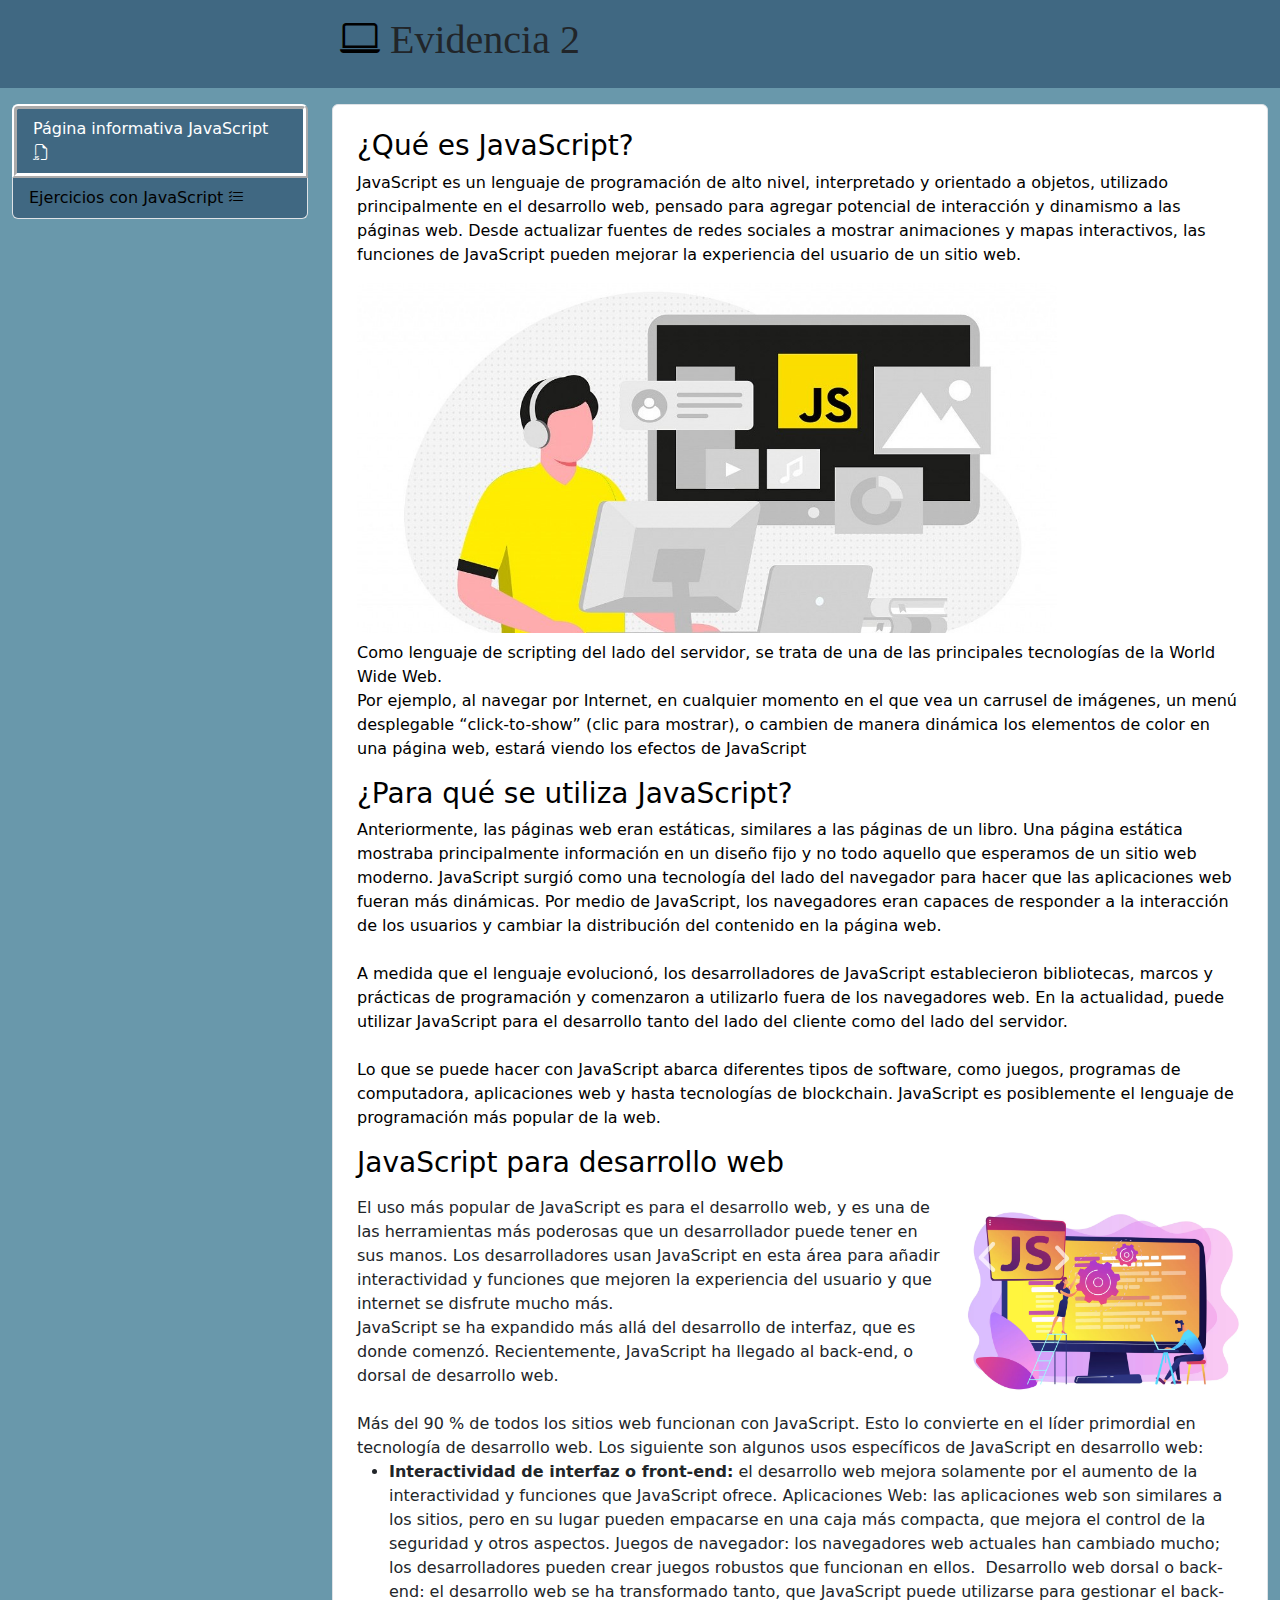
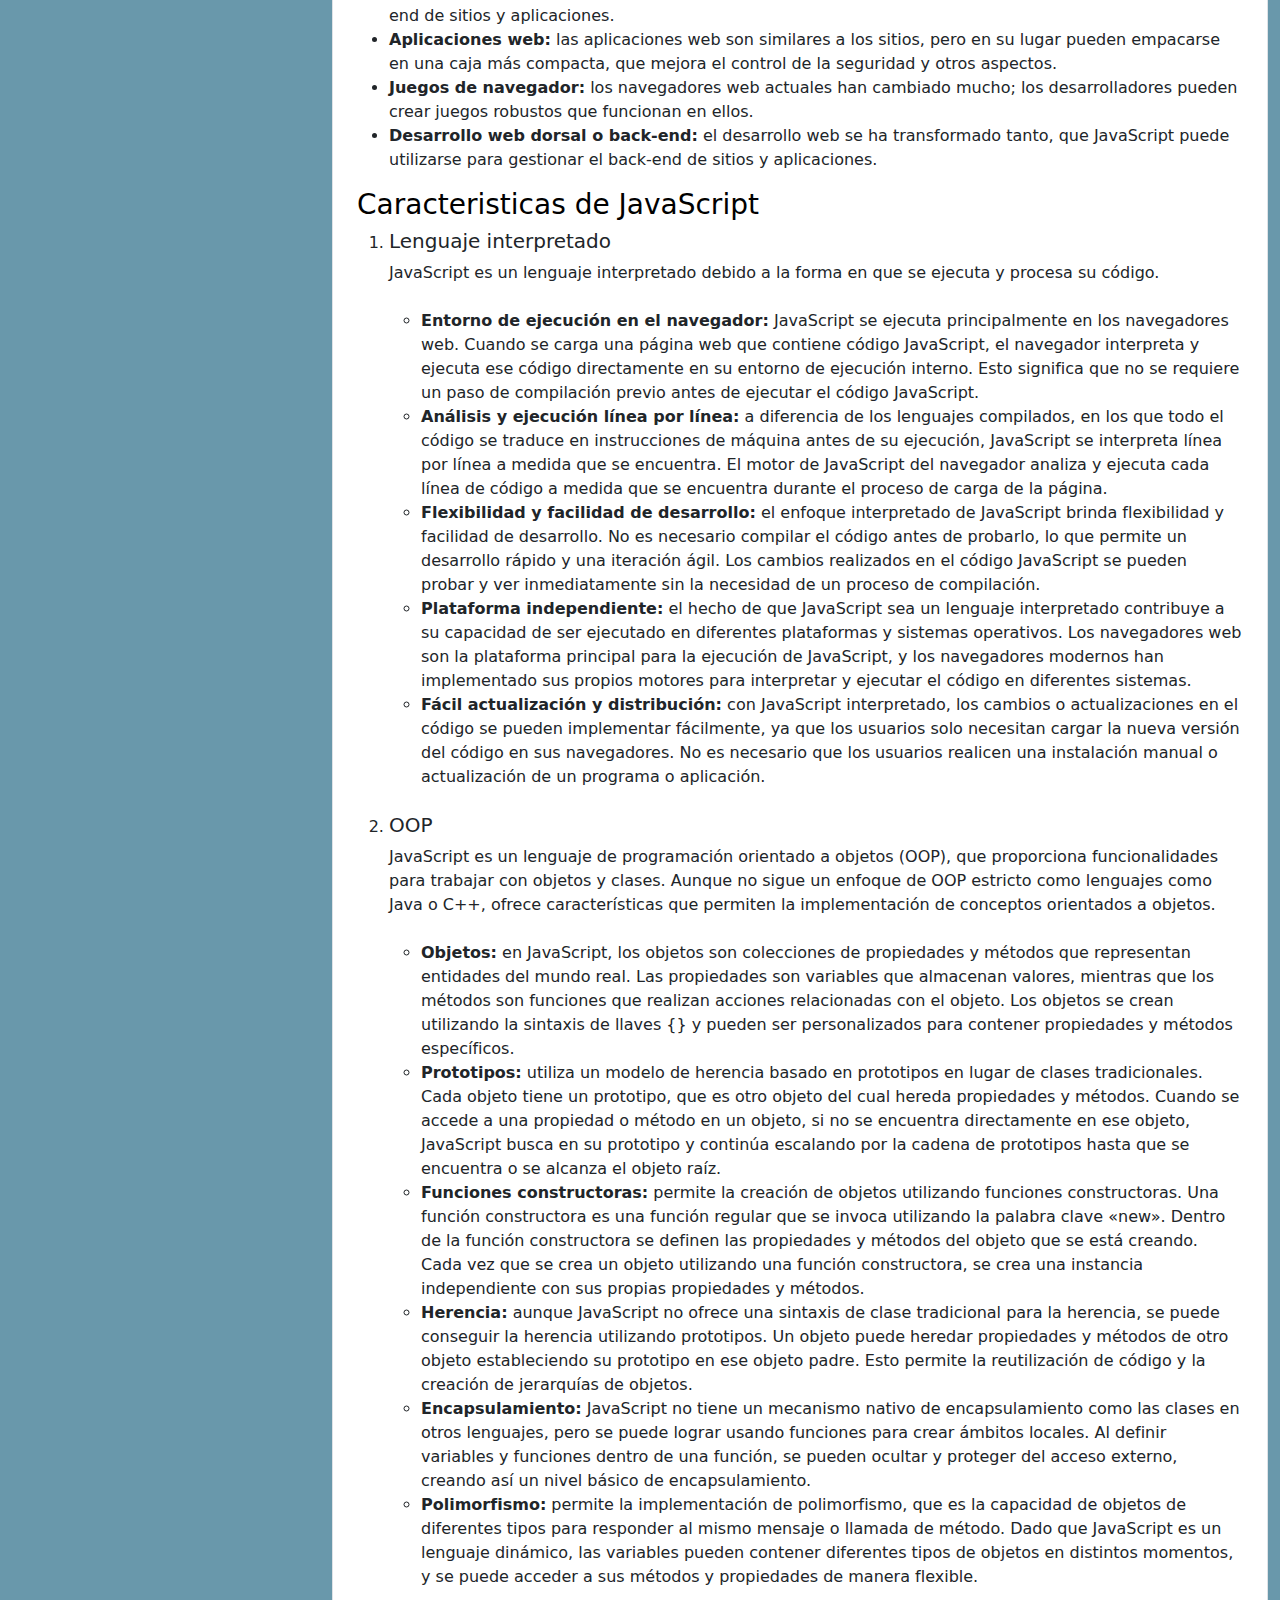
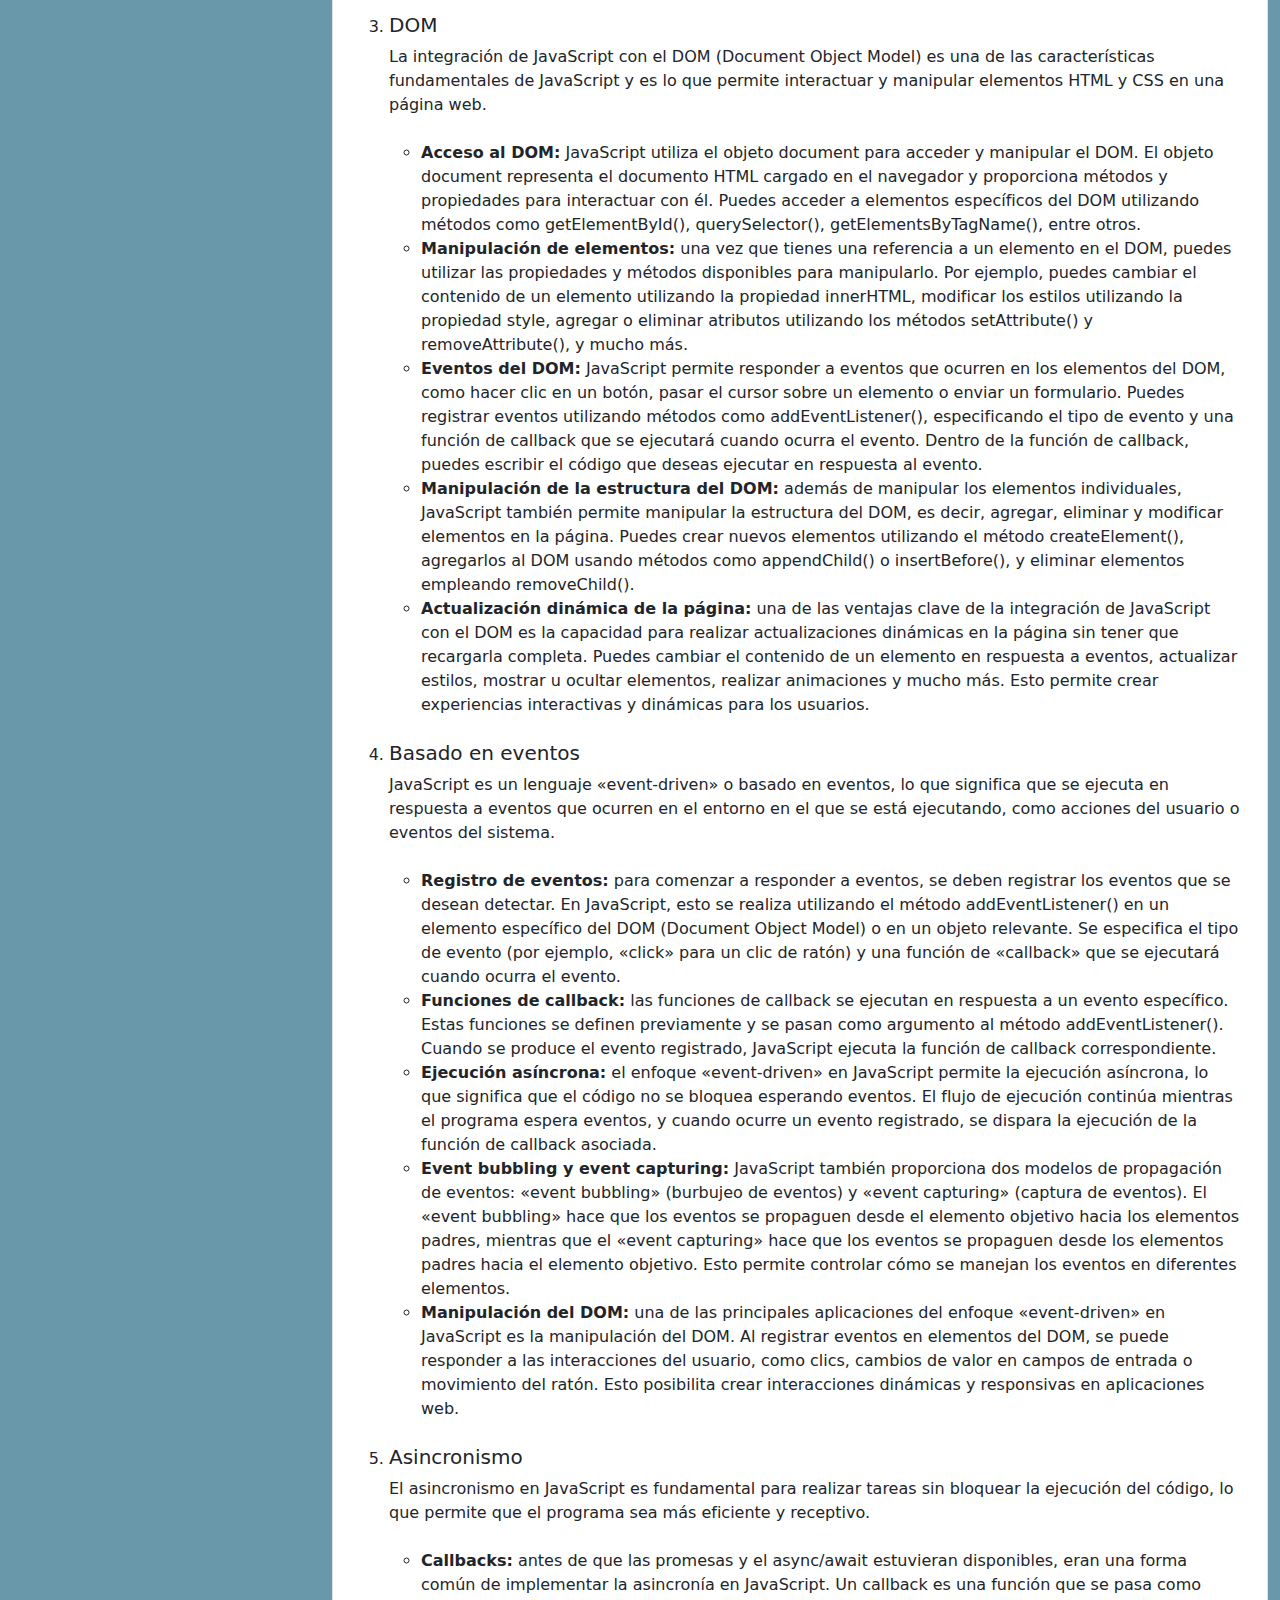
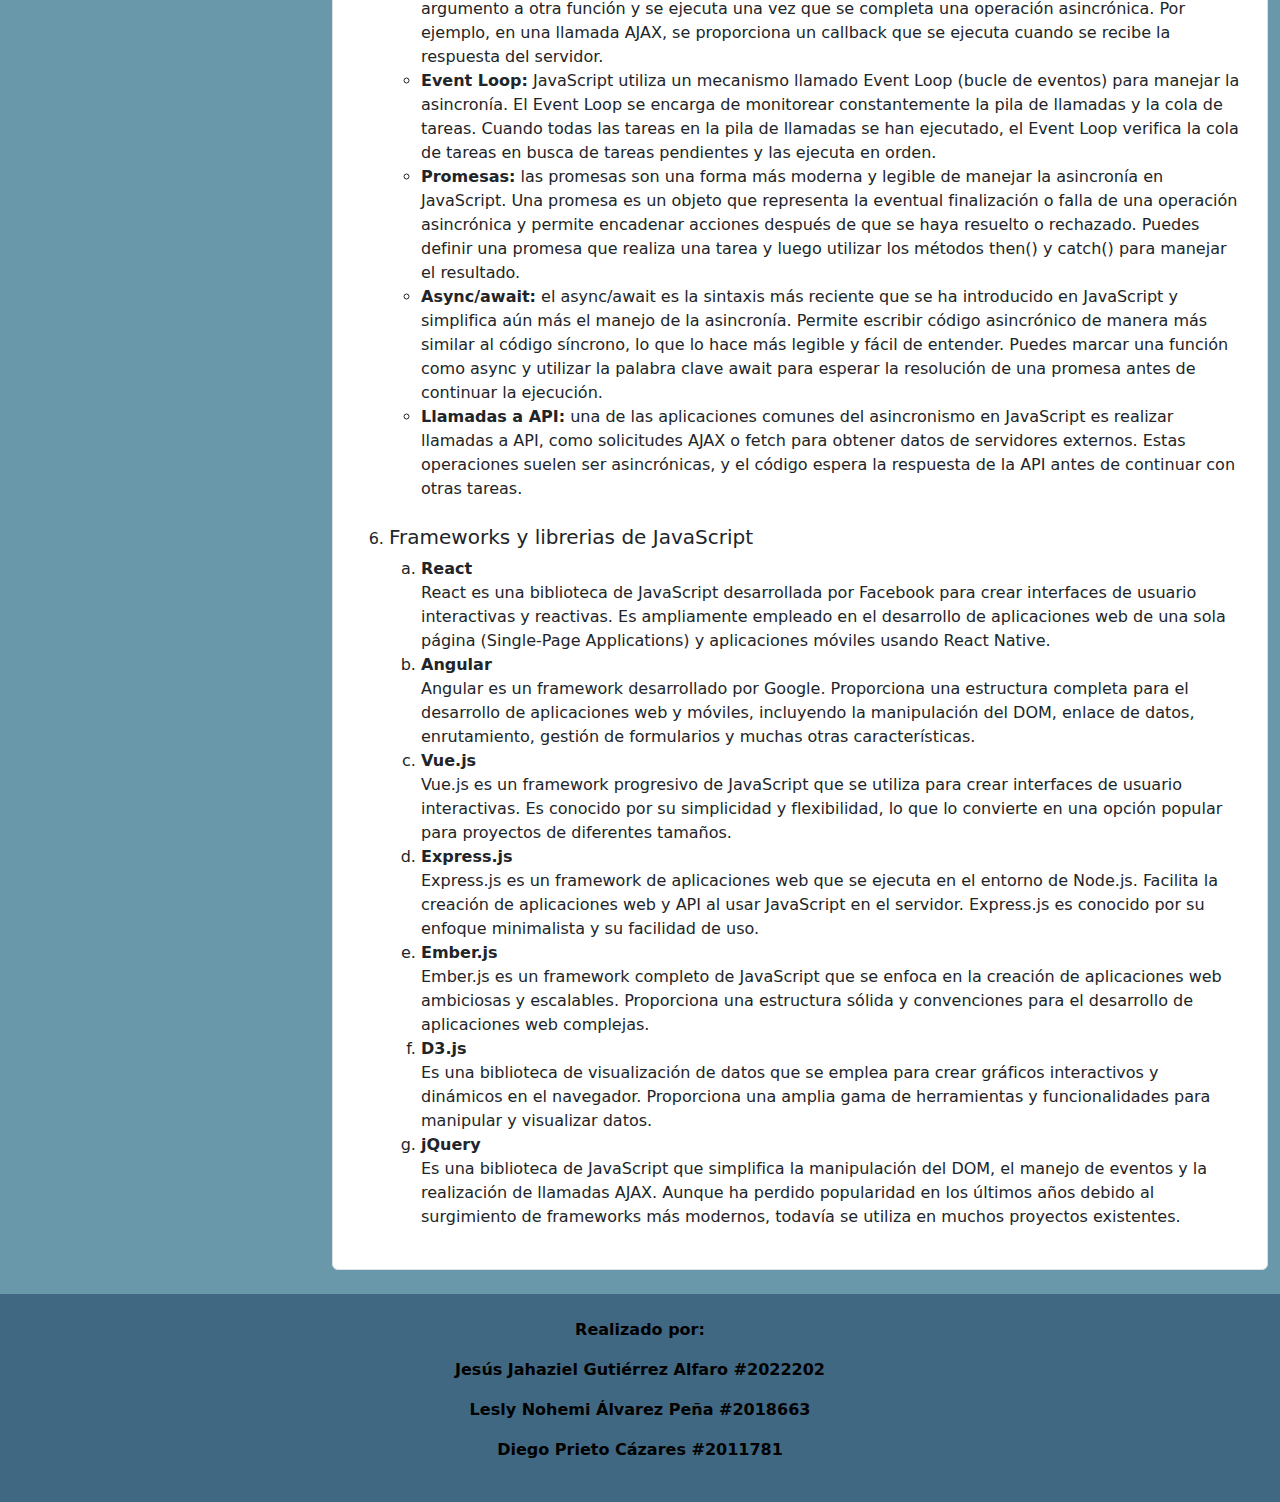
<file: index.html>
<!DOCTYPE html>
<html lang="es" translate="no">

<!--Encabezado-->

<head>
    <meta charset="UTF-8" />
    <meta name="viewport" content="width=device-width, initial-scale=1" />
    <title>Evidencia 2</title>

    <!--Icono de pagina-->
    <link rel="icon" type="image/x-icon" href="img/js_icono.png">

    <link rel="stylesheet" type="text/css" href="css/estilo.css">
    <link href="https://stackpath.bootstrapcdn.com/bootstrap/4.5.2/css/bootstrap.min.css" rel="stylesheet">
    <link href="https://cdn.jsdelivr.net/npm/bootstrap@5.3.3/dist/css/bootstrap.min.css" rel="stylesheet"
        integrity="sha384-QWTKZyjpPEjISv5WaRU9OFeRpok6YctnYmDr5pNlyT2bRjXh0JMhjY6hW+ALEwIH" crossorigin="anonymous">
    <link href="https://cdn.jsdelivr.net/npm/bootstrap-icons@1.10.5/font/bootstrap-icons.css" rel="stylesheet">

</head>

<!--Cuerpo de la pagina-->

<body>
    <!--Encabezado de pagina-->
    <header class="p-3">
        <div class="container-fluid">
            <div class="row">
                <div class="col-md-3">
                    <!--Columna vacia-->
                </div>

                <!--Titulo de la pagina-->
                <div class="col-md-9">
                    <h1><i class="bi bi-laptop"></i><a href="#" class="text-dark text-decoration-none"> Evidencia 2 </a>
                    </h1>
                </div>
            </div>
        </div>
    </header>

    <!-- Contenido Principal -->
    <div class="container-fluid contenedor">
        <br>
        <div class="row">

            <!-- Menú izquierda-->
            <nav class="col-md-3">
                <div class="list-group">

                    <a href="#" id="activo" class="menu list-group-item list-group-item-action active">Página informativa JavaScript
                        <i class="bi bi-filetype-js"></i></a>

                    <a href="ejercicios_con_js.html" class="menu list-group-item list-group-item-action">Ejercicios con
                        JavaScript <i class="bi bi-list-check"></i></a>

                </div>
            </nav>

            <!-- Artículo Principal -->
            <main class="col-md-9">
                <article class="bg-white p-4 border rounded">
                    <!------------------------------------------------------------------------------------------------------->
                    <!--CONTENIDO DE LA PAGINA-->
                    <h3>¿Qué es JavaScript?</h1>
                        <p>JavaScript es un lenguaje de programación de alto nivel, interpretado y orientado a objetos,
                            utilizado principalmente en el desarrollo web, pensado para agregar potencial de interacción
                            y dinamismo a las páginas web.
                            Desde actualizar fuentes de redes sociales a mostrar animaciones y mapas interactivos, las
                            funciones de JavaScript pueden mejorar la experiencia del usuario de un sitio web.</p>
                        <img src="img/img_js.jpeg" class="img-fluid mb-2" id="img-js">
                        <p>
                            Como lenguaje de scripting del lado del servidor, se trata de una de las principales
                            tecnologías de la World Wide Web.
                            <br>Por ejemplo, al navegar por Internet, en cualquier momento en el que vea un carrusel de
                            imágenes, un menú desplegable “click-to-show” (clic para mostrar), o cambien de manera
                            dinámica los elementos de color en una página web, estará viendo los efectos de JavaScript
                        </p>


                        <h3>¿Para qué se utiliza JavaScript?</h3>
                        <p>
                            Anteriormente, las páginas web eran estáticas, similares a las páginas de un libro. Una
                            página estática mostraba principalmente información en un diseño fijo y no todo aquello que
                            esperamos de un sitio web moderno. JavaScript surgió como una tecnología del lado del
                            navegador para hacer que las aplicaciones web fueran más dinámicas. Por medio de JavaScript,
                            los navegadores eran capaces de responder a la interacción de los usuarios y cambiar la
                            distribución del contenido en la página web.
                            <br>
                            <br>
                            A medida que el lenguaje evolucionó, los desarrolladores de JavaScript establecieron
                            bibliotecas, marcos y prácticas de programación y comenzaron a utilizarlo fuera de los
                            navegadores web. En la actualidad, puede utilizar JavaScript para el desarrollo tanto del
                            lado del cliente como del lado del servidor.
                            <br>
                            <br>
                            Lo que se puede hacer con JavaScript abarca diferentes tipos de software, como juegos,
                            programas de computadora, aplicaciones web y hasta tecnologías de blockchain. JavaScript es
                            posiblemente el lenguaje de programación más popular de la web.
                        </p>


                        <h3>JavaScript para desarrollo web</h3>
                        <p>
                        <div class="row">
                            <div class="col-md-8">
                                El uso más popular de JavaScript es para el desarrollo web, y es una de las herramientas
                                más poderosas que un desarrollador puede tener en sus manos. Los desarrolladores usan
                                JavaScript en esta área para añadir interactividad y funciones que mejoren la
                                experiencia del usuario y que internet se disfrute mucho más.
                                <br>
                                JavaScript se ha expandido más allá del desarrollo de interfaz, que es donde comenzó.
                                Recientemente, JavaScript ha llegado al back-end, o dorsal de desarrollo web.
                                <br>
                                <br>
                            </div>
                            <div class="col-md-4">
                                <img src="img/img_js_desarrolloWeb.png" class="img-fluid mb-2" id="img-js-desarolloweb">
                            </div>
                        </div>

                        Más del 90 % de todos los sitios web funcionan con JavaScript. Esto lo convierte en el líder
                        primordial en tecnología de desarrollo web. Los siguiente son algunos usos específicos de
                        JavaScript en desarrollo web:
                        <br>
                        <ul>
                            <li>
                                <b>Interactividad de interfaz o front-end:</b> el desarrollo web mejora solamente por el
                                aumento de la interactividad y funciones que JavaScript ofrece. Aplicaciones Web: las
                                aplicaciones web son similares a los sitios, pero en su lugar pueden empacarse en una
                                caja más compacta, que mejora el control de la seguridad y otros aspectos. Juegos de
                                navegador: los navegadores web actuales han cambiado mucho; los desarrolladores pueden
                                crear juegos robustos que funcionan en ellos.  Desarrollo web dorsal o back-end: el
                                desarrollo web se ha transformado tanto, que JavaScript puede utilizarse para gestionar
                                el back-end de sitios y aplicaciones.
                            </li>
                            <li>
                                <b>Aplicaciones web:</b> las aplicaciones web son similares a los sitios, pero en su
                                lugar pueden empacarse en una caja más compacta, que mejora el control de la seguridad y
                                otros aspectos.
                            </li>
                            <li>
                                <b>Juegos de navegador:</b> los navegadores web actuales han cambiado mucho; los
                                desarrolladores pueden crear juegos robustos que funcionan en ellos.
                            </li>
                            <li>
                                <b>Desarrollo web dorsal o back-end:</b> el desarrollo web se ha transformado tanto, que
                                JavaScript puede utilizarse para gestionar el back-end de sitios y aplicaciones.
                            </li>
                        </ul>
                        </p>


                        <h3>Caracteristicas de JavaScript</h3>
                        <ol>
                            <li>
                                <h5>Lenguaje interpretado</h5>
                                JavaScript es un lenguaje interpretado debido a la forma en que se ejecuta y procesa su
                                código.
                                <br>
                                <br>
                                <ul>
                                    <li><b>Entorno de ejecución en el navegador:</b> JavaScript se ejecuta
                                        principalmente en los navegadores web. Cuando se carga una página web que
                                        contiene código JavaScript, el navegador interpreta y ejecuta ese código
                                        directamente en su entorno de ejecución interno. Esto significa que no se
                                        requiere un paso de compilación previo antes de ejecutar el código JavaScript.
                                    </li>
                                    <li><b>Análisis y ejecución línea por línea:</b> a diferencia de los lenguajes
                                        compilados, en los que todo el código se traduce en instrucciones de máquina
                                        antes de su ejecución, JavaScript se interpreta línea por línea a medida que se
                                        encuentra. El motor de JavaScript del navegador analiza y ejecuta cada línea de
                                        código a medida que se encuentra durante el proceso de carga de la página.</li>
                                    <li><b>Flexibilidad y facilidad de desarrollo:</b> el enfoque interpretado de
                                        JavaScript brinda flexibilidad y facilidad de desarrollo. No es necesario
                                        compilar el código antes de probarlo, lo que permite un desarrollo rápido y una
                                        iteración ágil. Los cambios realizados en el código JavaScript se pueden probar
                                        y ver inmediatamente sin la necesidad de un proceso de compilación.</li>
                                    <li><b>Plataforma independiente:</b> el hecho de que JavaScript sea un lenguaje
                                        interpretado contribuye a su capacidad de ser ejecutado en diferentes
                                        plataformas y sistemas operativos. Los navegadores web son la plataforma
                                        principal para la ejecución de JavaScript, y los navegadores modernos han
                                        implementado sus propios motores para interpretar y ejecutar el código en
                                        diferentes sistemas.</li>
                                    <li><b>Fácil actualización y distribución:</b> con JavaScript interpretado, los
                                        cambios o actualizaciones en el código se pueden implementar fácilmente, ya que
                                        los usuarios solo necesitan cargar la nueva versión del código en sus
                                        navegadores. No es necesario que los usuarios realicen una instalación manual o
                                        actualización de un programa o aplicación.</li>

                                </ul>
                            </li>
                            <br>

                            <li>
                                <h5>OOP</h5>
                                JavaScript es un lenguaje de programación orientado a objetos (OOP), que proporciona
                                funcionalidades para trabajar con objetos y clases. Aunque no sigue un enfoque de OOP
                                estricto como lenguajes como Java o C++, ofrece características que permiten la
                                implementación de conceptos orientados a objetos.
                                <br>
                                <br>
                                <ul>
                                    <li><b>Objetos:</b> en JavaScript, los objetos son colecciones de propiedades y
                                        métodos que representan entidades del mundo real. Las propiedades son variables
                                        que almacenan valores, mientras que los métodos son funciones que realizan
                                        acciones relacionadas con el objeto. Los objetos se crean utilizando la sintaxis
                                        de llaves {} y pueden ser personalizados para contener propiedades y métodos
                                        específicos.</li>
                                    <li><b>Prototipos:</b> utiliza un modelo de herencia basado en prototipos en lugar
                                        de clases tradicionales. Cada objeto tiene un prototipo, que es otro objeto del
                                        cual hereda propiedades y métodos. Cuando se accede a una propiedad o método en
                                        un objeto, si no se encuentra directamente en ese objeto, JavaScript busca en su
                                        prototipo y continúa escalando por la cadena de prototipos hasta que se
                                        encuentra o se alcanza el objeto raíz.</li>
                                    <li><b>Funciones constructoras:</b> permite la creación de objetos utilizando
                                        funciones constructoras. Una función constructora es una función regular que se
                                        invoca utilizando la palabra clave «new». Dentro de la función constructora se
                                        definen las propiedades y métodos del objeto que se está creando. Cada vez que
                                        se crea un objeto utilizando una función constructora, se crea una instancia
                                        independiente con sus propias propiedades y métodos.</li>
                                    <li><b>Herencia:</b> aunque JavaScript no ofrece una sintaxis de clase tradicional
                                        para la herencia, se puede conseguir la herencia utilizando prototipos. Un
                                        objeto puede heredar propiedades y métodos de otro objeto estableciendo su
                                        prototipo en ese objeto padre. Esto permite la reutilización de código y la
                                        creación de jerarquías de objetos.</li>
                                    <li><b>Encapsulamiento:</b> JavaScript no tiene un mecanismo nativo de
                                        encapsulamiento como las clases en otros lenguajes, pero se puede lograr usando
                                        funciones para crear ámbitos locales. Al definir variables y funciones dentro de
                                        una función, se pueden ocultar y proteger del acceso externo, creando así un
                                        nivel básico de encapsulamiento.</li>
                                    <li><b>Polimorfismo:</b> permite la implementación de polimorfismo, que es la
                                        capacidad de objetos de diferentes tipos para responder al mismo mensaje o
                                        llamada de método. Dado que JavaScript es un lenguaje dinámico, las variables
                                        pueden contener diferentes tipos de objetos en distintos momentos, y se puede
                                        acceder a sus métodos y propiedades de manera flexible.</li>
                                </ul>
                            </li>
                            <br>

                            <li>
                                <h5>DOM</h5>
                                La integración de JavaScript con el DOM (Document Object Model) es una de las
                                características fundamentales de JavaScript y es lo que permite interactuar y manipular
                                elementos HTML y CSS en una página web.
                                <br>
                                <br>
                                <ul>
                                    <li><b>Acceso al DOM:</b> JavaScript utiliza el objeto document para acceder y
                                        manipular el DOM. El objeto document representa el documento HTML cargado en el
                                        navegador y proporciona métodos y propiedades para interactuar con él. Puedes
                                        acceder a elementos específicos del DOM utilizando métodos como
                                        getElementById(), querySelector(), getElementsByTagName(), entre otros.</li>
                                    <li><b>Manipulación de elementos:</b> una vez que tienes una referencia a un
                                        elemento en el DOM, puedes utilizar las propiedades y métodos disponibles para
                                        manipularlo. Por ejemplo, puedes cambiar el contenido de un elemento utilizando
                                        la propiedad innerHTML, modificar los estilos utilizando la propiedad style,
                                        agregar o eliminar atributos utilizando los métodos setAttribute() y
                                        removeAttribute(), y mucho más.</li>
                                    <li><b>Eventos del DOM:</b> JavaScript permite responder a eventos que ocurren en
                                        los elementos del DOM, como hacer clic en un botón, pasar el cursor sobre un
                                        elemento o enviar un formulario. Puedes registrar eventos utilizando métodos
                                        como addEventListener(), especificando el tipo de evento y una función de
                                        callback que se ejecutará cuando ocurra el evento. Dentro de la función de
                                        callback, puedes escribir el código que deseas ejecutar en respuesta al evento.
                                    </li>
                                    <li><b>Manipulación de la estructura del DOM:</b> además de manipular los elementos
                                        individuales, JavaScript también permite manipular la estructura del DOM, es
                                        decir, agregar, eliminar y modificar elementos en la página. Puedes crear nuevos
                                        elementos utilizando el método createElement(), agregarlos al DOM usando métodos
                                        como appendChild() o insertBefore(), y eliminar elementos empleando
                                        removeChild().</li>
                                    <li><b>Actualización dinámica de la página:</b> una de las ventajas clave de la
                                        integración de JavaScript con el DOM es la capacidad para realizar
                                        actualizaciones dinámicas en la página sin tener que recargarla completa. Puedes
                                        cambiar el contenido de un elemento en respuesta a eventos, actualizar estilos,
                                        mostrar u ocultar elementos, realizar animaciones y mucho más. Esto permite
                                        crear experiencias interactivas y dinámicas para los usuarios.</li>
                                </ul>
                            </li>
                            <br>

                            <li>
                                <h5>Basado en eventos</h5>
                                JavaScript es un lenguaje «event-driven» o basado en eventos, lo que significa que se
                                ejecuta en respuesta a eventos que ocurren en el entorno en el que se está ejecutando,
                                como acciones del usuario o eventos del sistema.
                                <br>
                                <br>
                                <ul>
                                    <li><b>Registro de eventos:</b> para comenzar a responder a eventos, se deben
                                        registrar los eventos que se desean detectar. En JavaScript, esto se realiza
                                        utilizando el método addEventListener() en un elemento específico del DOM
                                        (Document Object Model) o en un objeto relevante. Se especifica el tipo de
                                        evento (por ejemplo, «click» para un clic de ratón) y una función de «callback»
                                        que se ejecutará cuando ocurra el evento.</li>
                                    <li><b>Funciones de callback:</b> las funciones de callback se ejecutan en respuesta
                                        a un evento específico. Estas funciones se definen previamente y se pasan como
                                        argumento al método addEventListener(). Cuando se produce el evento registrado,
                                        JavaScript ejecuta la función de callback correspondiente.</li>
                                    <li><b>Ejecución asíncrona:</b> el enfoque «event-driven» en JavaScript permite la
                                        ejecución asíncrona, lo que significa que el código no se bloquea esperando
                                        eventos. El flujo de ejecución continúa mientras el programa espera eventos, y
                                        cuando ocurre un evento registrado, se dispara la ejecución de la función de
                                        callback asociada.</li>
                                    <li><b>Event bubbling y event capturing:</b> JavaScript también proporciona dos
                                        modelos de propagación de eventos: «event bubbling» (burbujeo de eventos) y
                                        «event capturing» (captura de eventos). El «event bubbling» hace que los eventos
                                        se propaguen desde el elemento objetivo hacia los elementos padres, mientras que
                                        el «event capturing» hace que los eventos se propaguen desde los elementos
                                        padres hacia el elemento objetivo. Esto permite controlar cómo se manejan los
                                        eventos en diferentes elementos.</li>
                                    <li><b>Manipulación del DOM:</b> una de las principales aplicaciones del enfoque
                                        «event-driven» en JavaScript es la manipulación del DOM. Al registrar eventos en
                                        elementos del DOM, se puede responder a las interacciones del usuario, como
                                        clics, cambios de valor en campos de entrada o movimiento del ratón. Esto
                                        posibilita crear interacciones dinámicas y responsivas en aplicaciones web.</li>
                                </ul>
                            </li>
                            <br>

                            <li>
                                <h5>Asincronismo</h5>
                                El asincronismo en JavaScript es fundamental para realizar tareas sin bloquear la
                                ejecución del código, lo que permite que el programa sea más eficiente y receptivo.
                                <br>
                                <br>
                                <ul>
                                    <li><b>Callbacks:</b> antes de que las promesas y el async/await estuvieran
                                        disponibles, eran una forma común de implementar la asincronía en JavaScript. Un
                                        callback es una función que se pasa como argumento a otra función y se ejecuta
                                        una vez que se completa una operación asincrónica. Por ejemplo, en una llamada
                                        AJAX, se proporciona un callback que se ejecuta cuando se recibe la respuesta
                                        del servidor.</li>
                                    <li><b>Event Loop:</b> JavaScript utiliza un mecanismo llamado Event Loop (bucle de
                                        eventos) para manejar la asincronía. El Event Loop se encarga de monitorear
                                        constantemente la pila de llamadas y la cola de tareas. Cuando todas las tareas
                                        en la pila de llamadas se han ejecutado, el Event Loop verifica la cola de
                                        tareas en busca de tareas pendientes y las ejecuta en orden.</li>
                                    <li><b>Promesas:</b> las promesas son una forma más moderna y legible de manejar la
                                        asincronía en JavaScript. Una promesa es un objeto que representa la eventual
                                        finalización o falla de una operación asincrónica y permite encadenar acciones
                                        después de que se haya resuelto o rechazado. Puedes definir una promesa que
                                        realiza una tarea y luego utilizar los métodos then() y catch() para manejar el
                                        resultado.</li>
                                    <li><b>Async/await:</b> el async/await es la sintaxis más reciente que se ha
                                        introducido en JavaScript y simplifica aún más el manejo de la asincronía.
                                        Permite escribir código asincrónico de manera más similar al código síncrono, lo
                                        que lo hace más legible y fácil de entender. Puedes marcar una función como
                                        async y utilizar la palabra clave await para esperar la resolución de una
                                        promesa antes de continuar la ejecución.</li>
                                    <li><b>Llamadas a API:</b> una de las aplicaciones comunes del asincronismo en
                                        JavaScript es realizar llamadas a API, como solicitudes AJAX o fetch para
                                        obtener datos de servidores externos. Estas operaciones suelen ser asincrónicas,
                                        y el código espera la respuesta de la API antes de continuar con otras tareas.
                                    </li>
                                </ul>
                            </li>
                            <br>

                            <li>
                                <h5>Frameworks y librerias de JavaScript</h5>
                                <ol>
                                    <li type="a"><b>React</b>
                                        <br>React es una biblioteca de JavaScript desarrollada por Facebook para crear
                                        interfaces de usuario interactivas y reactivas. Es ampliamente empleado en el
                                        desarrollo de aplicaciones web de una sola página (Single-Page Applications) y
                                        aplicaciones móviles usando React Native.
                                    </li>

                                    <li type="a"><b>Angular</b>
                                        <br>Angular es un framework desarrollado por Google. Proporciona una estructura
                                        completa para el desarrollo de aplicaciones web y móviles, incluyendo la
                                        manipulación del DOM, enlace de datos, enrutamiento, gestión de formularios y
                                        muchas otras características.
                                    </li>

                                    <li type="a"><b>Vue.js</b>
                                        <br>Vue.js es un framework progresivo de JavaScript que se utiliza para crear
                                        interfaces de usuario interactivas. Es conocido por su simplicidad y
                                        flexibilidad, lo que lo convierte en una opción popular para proyectos de
                                        diferentes tamaños.
                                    </li>

                                    <li type="a"><b>Express.js</b>
                                        <br>Express.js es un framework de aplicaciones web que se ejecuta en el entorno
                                        de Node.js. Facilita la creación de aplicaciones web y API al usar JavaScript en
                                        el servidor. Express.js es conocido por su enfoque minimalista y su facilidad de
                                        uso.
                                    </li>

                                    <li type="a"><b>Ember.js</b>
                                        <br>Ember.js es un framework completo de JavaScript que se enfoca en la creación
                                        de aplicaciones web ambiciosas y escalables. Proporciona una estructura sólida y
                                        convenciones para el desarrollo de aplicaciones web complejas.
                                    </li>

                                    <li type="a"><b>D3.js</b>
                                        <br>Es una biblioteca de visualización de datos que se emplea para crear
                                        gráficos interactivos y dinámicos en el navegador. Proporciona una amplia gama
                                        de herramientas y funcionalidades para manipular y visualizar datos.
                                    </li>

                                    <li type="a"><b>jQuery</b>
                                        <br>Es una biblioteca de JavaScript que simplifica la manipulación del DOM, el
                                        manejo de eventos y la realización de llamadas AJAX. Aunque ha perdido
                                        popularidad en los últimos años debido al surgimiento de frameworks más
                                        modernos, todavía se utiliza en muchos proyectos existentes.
                                    </li>
                                </ol>
                            </li>
                        </ol>

                        <!--FIN DEL CONTENIDO DE LA PAGINA-->
                        <!-------------------------------------------------------------------------------------------------------->

                </article>
            </main>
        </div>
        <br>
    </div>

    <!--Pie de pagina-->
    <footer>
        <div class="container ">
            <br>
            <b>
                <p> Realizado por:</p>
                <p> Jesús Jahaziel Gutiérrez Alfaro #2022202</p>
                <p> Lesly Nohemi Álvarez Peña #2018663</p>
                <p> Diego Prieto Cázares #2011781</p>
            </b>
        </div>
        <br>
    </footer>
</body>

</html>
</file>
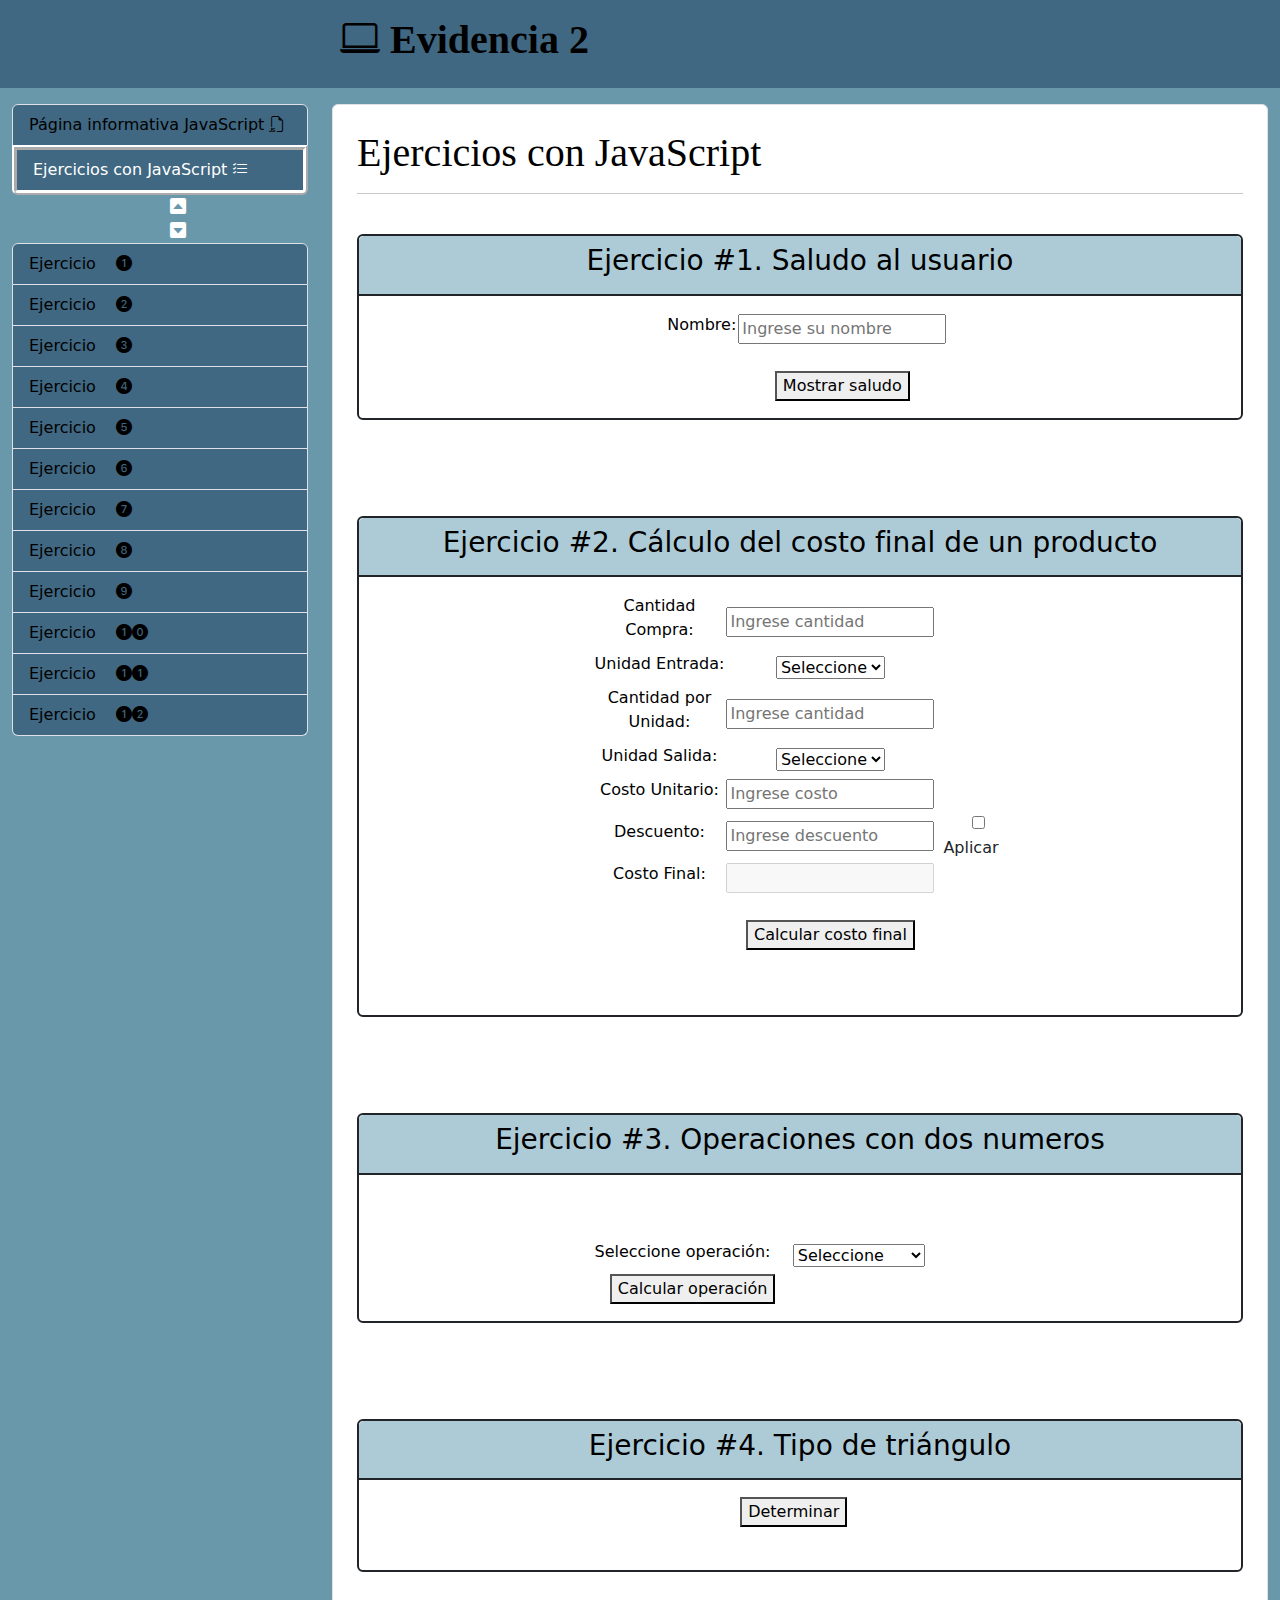
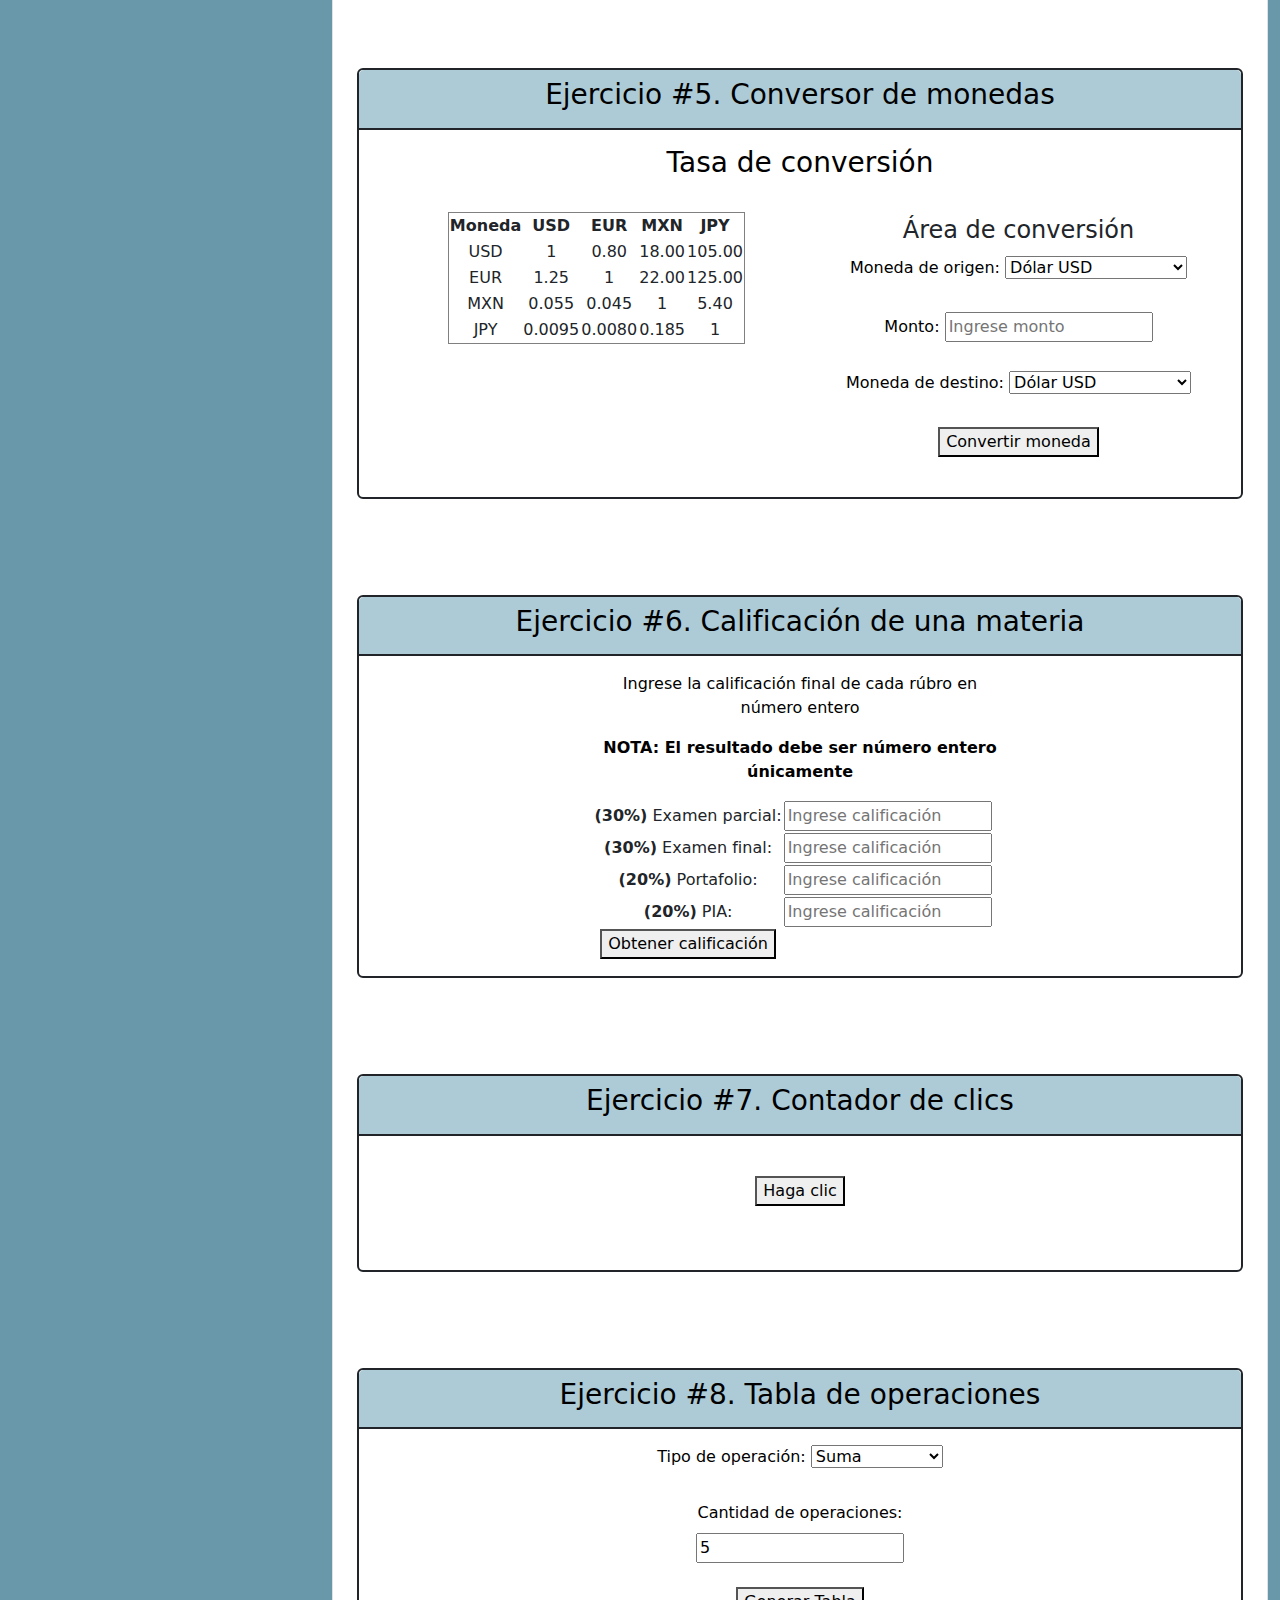
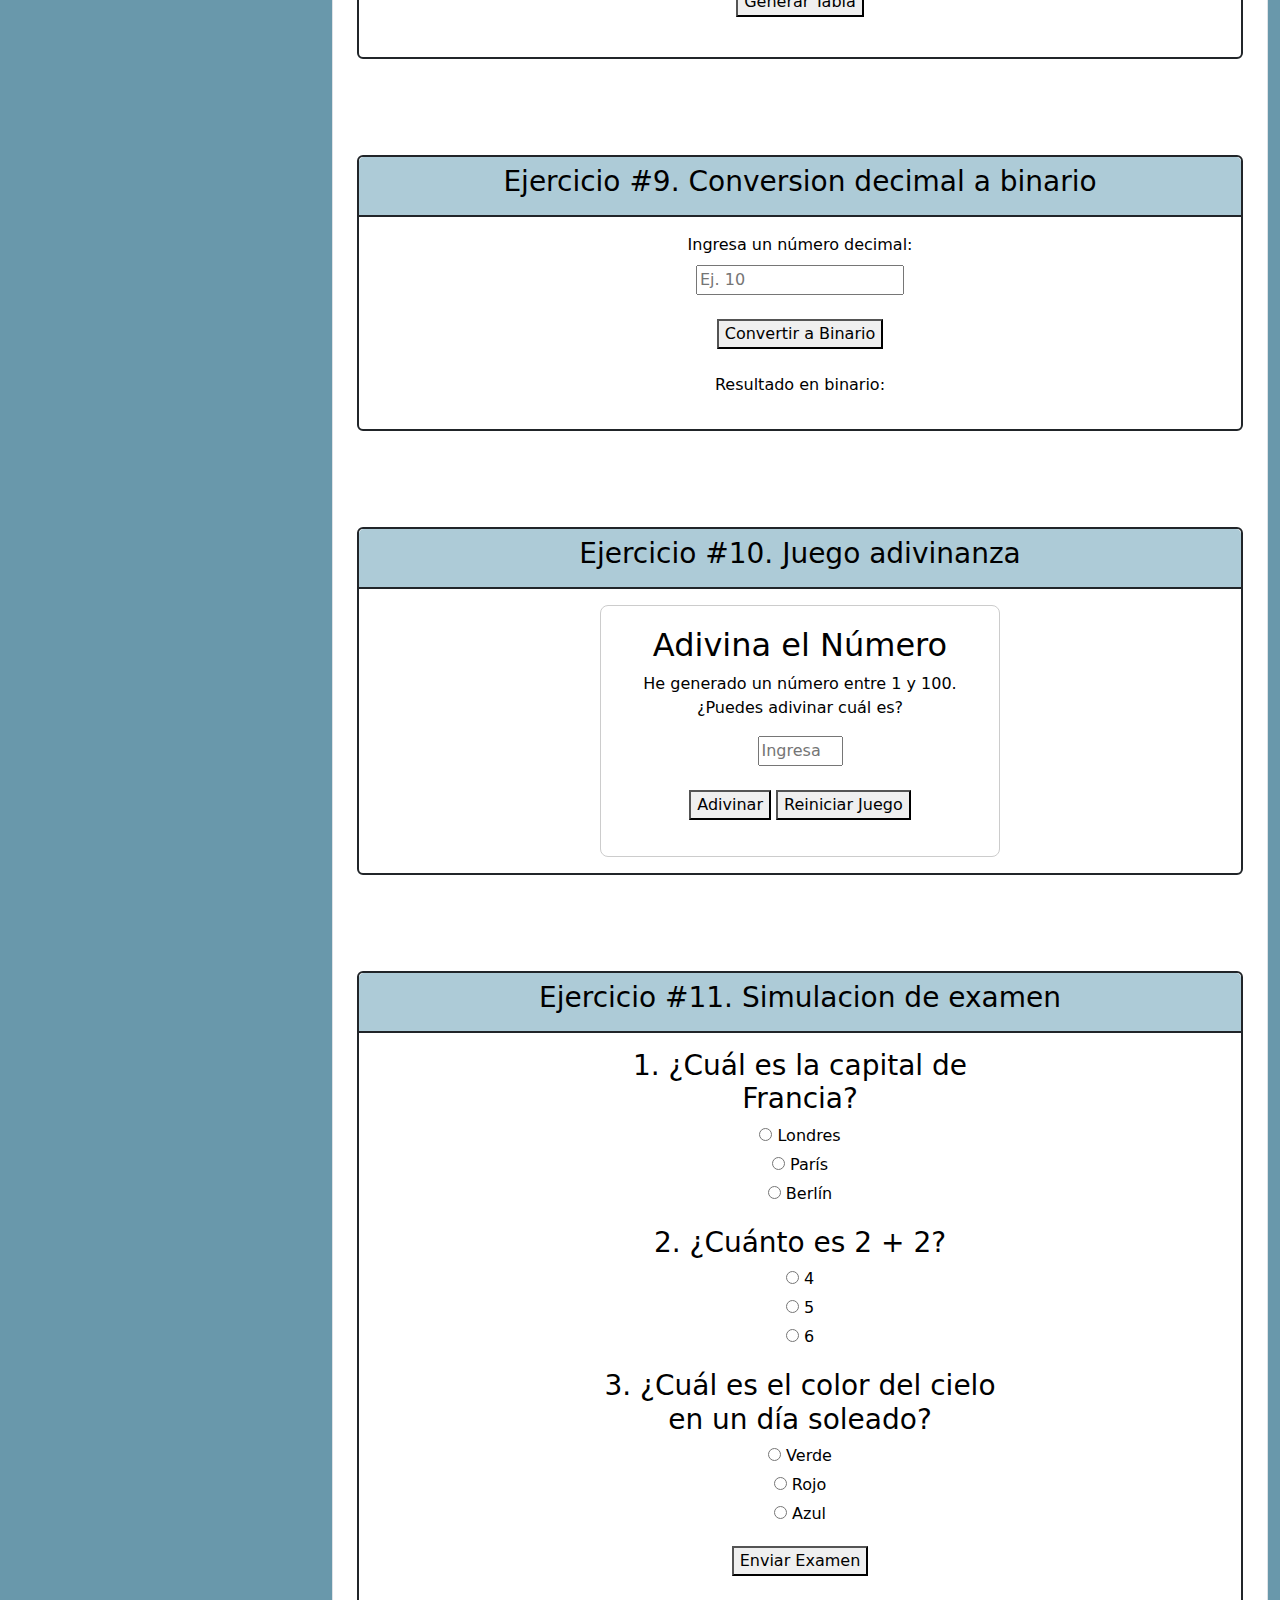
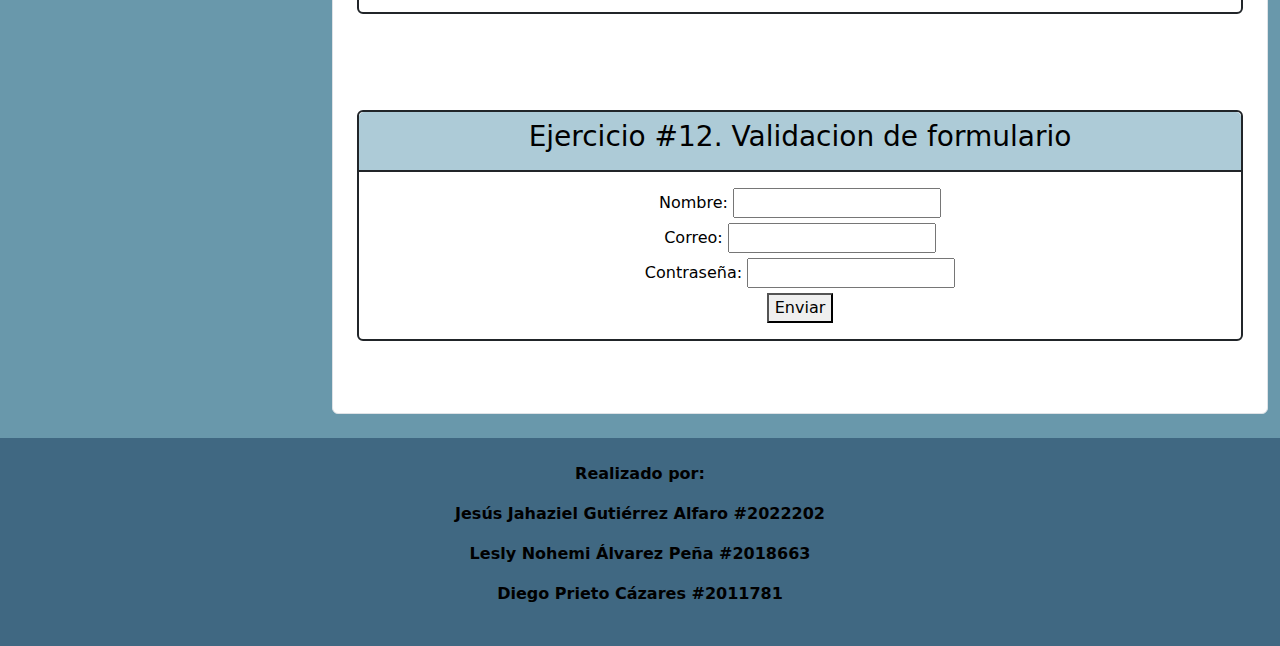
<file: ejercicios_con_js.html>
<!DOCTYPE html>
<html lang="es" translate="no">

<!--Encabezado-->

<head>
    <meta charset="UTF-8" />
    <meta name="viewport" content="width=device-width, initial-scale=1" />
    <title>Evidencia 2</title>

    <!--Icono de pagina-->
    <link rel="icon" type="image/x-icon" href="img/js_icono.png">

    <link rel="stylesheet" type="text/css" href="css/estilo.css">
    <script src="js/ejercicios.js" defer></script>
    <link href="https://stackpath.bootstrapcdn.com/bootstrap/4.5.2/css/bootstrap.min.css" rel="stylesheet">
    <link href="https://cdn.jsdelivr.net/npm/bootstrap@5.3.3/dist/css/bootstrap.min.css" rel="stylesheet"
        integrity="sha384-QWTKZyjpPEjISv5WaRU9OFeRpok6YctnYmDr5pNlyT2bRjXh0JMhjY6hW+ALEwIH" crossorigin="anonymous">
    <link href="https://cdn.jsdelivr.net/npm/bootstrap-icons@1.10.5/font/bootstrap-icons.css" rel="stylesheet">

</head>

<!--Cuerpo de la pagina-->

<body>
    <!--Encabezado de pagina-->
    <header class="p-3">
        <div class="container-fluid">
            <div class="row">
                <div class="col-md-3">
                    <!--Columna vacia-->
                </div>

                <!--Titulo de la pagina-->
                <div class="col-md-9">
                    <h1><i class="bi bi-laptop"></i><a href="#" class="text-dark text-decoration-none"><b style="color: black;"> Evidencia 2 </b></a>
                    </h1>
                </div>
            </div>
        </div>
    </header>

    <!-- Contenido Principal -->
    <div class="container-fluid contenedor">
        <br>
        <div class="row">

            <!-- Menú izquierda-->
            <div class="col-md-3">
                <nav>
                    <div class="list-group">

                        <a href="index.html" class="menu list-group-item list-group-item-action">Página informativa
                            JavaScript
                            <i class="bi bi-filetype-js"></i></a>

                        <a href="#" id="activo" class="menu list-group-item list-group-item-action active">Ejercicios con JavaScript
                            <i class="bi bi-list-check"></i></a>
                    </div>
                </nav>

                &nbsp;&nbsp;&nbsp;&nbsp;&nbsp;&nbsp;&nbsp;&nbsp;&nbsp;&nbsp;&nbsp;&nbsp;&nbsp;&nbsp;&nbsp;&nbsp;&nbsp;&nbsp;&nbsp;&nbsp;&nbsp;&nbsp;&nbsp;&nbsp;&nbsp;&nbsp;&nbsp;&nbsp;&nbsp;&nbsp;
                <i class="iconoMenu bi bi-caret-up-square-fill" onclick="ocultarIndice()" id="btnOcultar"></i>
                <br>
                &nbsp;&nbsp;&nbsp;&nbsp;&nbsp;&nbsp;&nbsp;&nbsp;&nbsp;&nbsp;&nbsp;&nbsp;&nbsp;&nbsp;&nbsp;&nbsp;&nbsp;&nbsp;&nbsp;&nbsp;&nbsp;&nbsp;&nbsp;&nbsp;&nbsp;&nbsp;&nbsp;&nbsp;&nbsp;&nbsp;
                <i class="iconoMenu bi bi-caret-down-square-fill" onclick="desplegarIndice()" id="btnMostrar"></i>

                <nav>
                    <div class="list-group">

                        <a href="#ejercicio1" class="menu list-group-item list-group-item-action indiceEj">Ejercicio &nbsp;&nbsp;&nbsp;<i class="bi bi-1-circle-fill"></i>
                        </a>
                        <a href="#ejercicio2" class="menu list-group-item list-group-item-action indiceEj">Ejercicio &nbsp;&nbsp;&nbsp;<i class="bi bi-2-circle-fill"></i>
                        </a>
                        <a href="#ejercicio3" class="menu list-group-item list-group-item-action indiceEj">Ejercicio &nbsp;&nbsp;&nbsp;<i class="bi bi-3-circle-fill"></i>
                        </a>
                        <a href="#ejercicio4" class="menu list-group-item list-group-item-action indiceEj">Ejercicio &nbsp;&nbsp;&nbsp;<i class="bi bi-4-circle-fill"></i>
                        </a>
                        <a href="#ejercicio5" class="menu list-group-item list-group-item-action indiceEj">Ejercicio &nbsp;&nbsp;&nbsp;<i class="bi bi-5-circle-fill"></i>
                        </a>
                        <a href="#ejercicio6" class="menu list-group-item list-group-item-action indiceEj">Ejercicio &nbsp;&nbsp;&nbsp;<i class="bi bi-6-circle-fill"></i>
                        </a>
                        <a href="#ejercicio7" class="menu list-group-item list-group-item-action indiceEj">Ejercicio &nbsp;&nbsp;&nbsp;<i class="bi bi-7-circle-fill"></i>
                        </a>
                        <a href="#ejercicio8" class="menu list-group-item list-group-item-action indiceEj">Ejercicio &nbsp;&nbsp;&nbsp;<i class="bi bi-8-circle-fill"></i>
                        </a>
                        <a href="#ejercicio9" class="menu list-group-item list-group-item-action indiceEj">Ejercicio &nbsp;&nbsp;&nbsp;<i class="bi bi-9-circle-fill"></i>
                        </a>
                        <a href="#ejercicio10" class="menu list-group-item list-group-item-action indiceEj">Ejercicio &nbsp;&nbsp;&nbsp;<i class="bi bi-1-circle-fill"></i><i class="bi bi-0-circle-fill"></i>
                        </a>
                        <a href="#ejercicio11" class="menu list-group-item list-group-item-action indiceEj">Ejercicio &nbsp;&nbsp;&nbsp;<i class="bi bi-1-circle-fill"></i><i class="bi bi-1-circle-fill"></i>
                        </a>
                        <a href="#ejercicio12" class="menu list-group-item list-group-item-action indiceEj">Ejercicio &nbsp;&nbsp;&nbsp;<i class="bi bi-1-circle-fill"></i><i class="bi bi-2-circle-fill"></i>
                        </a>

                    </div>
                </nav>
            </div>


            <!-- Artículo Principal -->
            <main class="col-md-9">
                <article class="bg-white p-4 border rounded">

                    <!--------------------------------------------------------------------------------------------------------->
                    <!--CONTENIDO DE LA PAGINA-->
                    <h1 id="ejercicio1">Ejercicios con JavaScript</h1>
                    <hr>
                    <br>

                    <!--Carta ejercicio #1-->
                    <div class="card">
                        <div class="card-header">
                            <h3>Ejercicio #1. Saludo al usuario</h3>
                        </div>
                        <div class="card-body">
                            <div class="row">
                                <div class="col-md-4"></div>
                                <div class="col-md-4">
                                    <table>
                                        <tbody>
                                            <tr>
                                                <td><label for="txtNombre">Nombre:</label></td>
                                                <td><input id="txtNombre" type="text" maxlength="25"
                                                        placeholder="Ingrese su nombre"></td>
                                            </tr>
                                            <tr>
                                                <td></td>
                                                <td><br><button onclick="mostrarSaludo()">Mostrar saludo</button></td>
                                            </tr>
                                        </tbody>
                                    </table>
                                </div>
                                <div class="col-md-4"></div>
                            </div>
                        </div>
                    </div>
                    <br id="ejercicio2">
                    <br>
                    <br>
                    <br>

                    <!-- Carta ejercicio #2 -->
                    <div class="card">
                        <div class="card-header">
                            <h3>Ejercicio #2. Cálculo del costo final de un producto</h3>
                        </div>
                        <div class="card-body">
                            <div class="row">
                                <div class="col-md-3"></div>
                                <div class="col-md-6">
                                    <table>
                                        <tbody>
                                            <tr>
                                                <td><label for="txtCantidadCompra">Cantidad Compra:</label></td>
                                                <td><input id="txtCantidadCompra" type="number" maxlength="10"
                                                        placeholder="Ingrese cantidad"></td>
                                            </tr>
                                            <tr>
                                                <td><label for="ddlUnidadEntrada">Unidad Entrada:</label></td>
                                                <td>
                                                    <select id="ddlUnidadEntrada">
                                                        <option value="0">Seleccione</option>
                                                        <option value="1">Caja</option>
                                                        <option value="2">Paquete</option>
                                                        <option value="3">Bolsa</option>
                                                    </select>
                                                </td>
                                            </tr>
                                            <tr>
                                                <td><label for="txtCantidadUnidad">Cantidad por Unidad:</label></td>
                                                <td><input id="txtCantidadUnidad" type="number" maxlength="10"
                                                        placeholder="Ingrese cantidad"></td>
                                            </tr>
                                            <tr>
                                                <td><label for="ddlUnidadSalida">Unidad Salida:</label></td>
                                                <td>
                                                    <select id="ddlUnidadSalida">
                                                        <option value="0">Seleccione</option>
                                                        <option value="1">Caja</option>
                                                        <option value="2">Paquete</option>
                                                        <option value="3">Bolsa</option>
                                                    </select>
                                                </td>
                                            </tr>
                                            <tr>
                                                <td><label for="txtCostoUnitario">Costo Unitario:</label></td>
                                                <td><input id="txtCostoUnitario" type="number" maxlength="10"
                                                        placeholder="Ingrese costo"></td>
                                            </tr>
                                            <tr>
                                                <td><label for="txtDescuento">Descuento:</label></td>
                                                <td><input id="txtDescuento" type="number" maxlength="3"
                                                        placeholder="Ingrese descuento"></td>
                                                <td> &nbsp;&nbsp; <input id="chkAplicarDescuento"
                                                        type="checkbox">Aplicar</td>
                                            </tr>
                                            <tr>
                                                <td><label for="txtCostoFinal">Costo Final:</label></td>
                                                <td><input id="txtCostoFinal" type="number" maxlength="10" disabled>
                                                </td>
                                            </tr>
                                            <tr>
                                                <td></td>
                                                <td><br><button onclick="calcularCostoFinal()">Calcular costo
                                                        final</button></td>
                                            </tr>
                                        </tbody>
                                    </table>
                                    <br>
                                    <br>
                                </div>
                                <div class="col-md-3"></div>
                            </div>
                        </div>
                    </div>
                    <br id="ejercicio3">
                    <br>
                    <br>
                    <br>

                    <!-- Carta ejercicio #3 -->
                    <div class="card">
                        <div class="card-header">
                            <h3>Ejercicio #3. Operaciones con dos numeros</h3>
                        </div>
                        <div class="card-body">
                            <div class="row">
                                <div class="col-md-3"></div>
                                <div class="col-md-5">
                                    <table>
                                        <tr>
                                            <td><label for="ddlOperacion">Seleccione operación:
                                                    &nbsp;&nbsp;&nbsp;</label></td>
                                            <td>
                                                <select id="ddlOperacion">
                                                    <option value="seleccione">Seleccione</option>
                                                    <option value="suma">Suma</option>
                                                    <option value="resta">Resta</option>
                                                    <option value="multiplicacion">Multiplicación</option>
                                                    <option value="dividision">División</option>
                                                </select>
                                            </td>
                                        </tr>
                                        <tr>
                                            <br>
                                            <td><button onclick="calcularOperacion()">Calcular operación</button></td>
                                            <br>
                                            <td><b>&nbsp;&nbsp; <label id="lblResultadoOperacion"></label></b></td>
                                        </tr>
                                    </table>
                                </div>
                                <div class="col-md-4"></div>
                            </div>
                        </div>
                    </div>
                    <br id="ejercicio4">
                    <br>
                    <br>
                    <br>

                    <!--Carta ejercicio #4-->
                    <div class="card" id="ejercicio4">
                        <div class="card-header">
                            <h3>Ejercicio #4. Tipo de triángulo</h3>
                        </div>
                        <div class="card-body">
                            <div class="row">
                                <div class="col-md-5"></div>
                                <div class="col-md-4">
                                    <table>
                                        <tr>
                                            <td><button onclick="determinarTriangulo()">Determinar</button></td>
                                        </tr>
                                        <tr>
                                            <td><b><label id="lblResultadoTriangulo"></label></b></td>
                                        </tr>
                                    </table>
                                </div>
                                <div class="col-md-3"></div>
                            </div>
                        </div>
                    </div>
                    <br id="ejercicio5">
                    <br>
                    <br>
                    <br>

                    <!--Carta ejercicio #5-->
                    <div class="card" id="ejercicio5">
                        <div class="card-header">
                            <h3>Ejercicio #5. Conversor de monedas</h3>
                        </div>
                        <div class="card-body">
                            <h3 class="titilo5">Tasa de conversión</h3>
                            <br>
                            <div class="row">
                                <div class="col-md-1"></div>
                                <div class="col-md-5">
                                    <table border="1">
                                        <tbody>
                                            <tr>
                                                <th>Moneda</th>
                                                <th>USD</th>
                                                <th>EUR</th>
                                                <th>MXN</th>
                                                <th>JPY</th>
                                            </tr>
                                            <tr>
                                                <td>USD</td>
                                                <td>1</td>
                                                <td>0.80</td>
                                                <td>18.00</td>
                                                <td>105.00</td>
                                            </tr>
                                            <tr>
                                                <td>EUR</td>
                                                <td>1.25</td>
                                                <td>1</td>
                                                <td>22.00</td>
                                                <td>125.00</td>
                                            </tr>
                                            <tr>
                                                <td>MXN</td>
                                                <td>0.055</td>
                                                <td>0.045</td>
                                                <td>1</td>
                                                <td>5.40</td>
                                            </tr>
                                            <tr>
                                                <td>JPY</td>
                                                <td>0.0095</td>
                                                <td>0.0080</td>
                                                <td>0.185</td>
                                                <td>1</td>
                                            </tr>
                                        </tbody>
                                    </table>
                                </div>

                                <br>

                                <div class="col-md-6">
                                    <fieldset>
                                        <legend>Área de conversión</legend>
                                        <label for="ddlMonedaOrigen">Moneda de origen:</label>
                                        <select id="ddlMonedaOrigen">
                                            <option value="USD">Dólar USD</option>
                                            <option value="EUR">Euro EUR</option>
                                            <option value="MXN">Peso Mexicano MXN</option>
                                            <option value="JPY">Yen Japonés JPY</option>
                                        </select>
                                        <br>
                                        <br>

                                        <label for="txtMonto">Monto:</label>
                                        <input id="txtMonto" type="number" maxlength="10" placeholder="Ingrese monto">
                                        <br>
                                        <br>

                                        <label for="ddlMonedaDestino">Moneda de destino:</label>
                                        <select id="ddlMonedaDestino">
                                            <option value="USD">Dólar USD</option>
                                            <option value="EUR">Euro EUR</option>
                                            <option value="MXN">Peso Mexicano MXN</option>
                                            <option value="JPY">Yen Japonés JPY</option>
                                        </select>
                                        <br>
                                        <br>

                                        <button onclick="convertirMoneda()">Convertir moneda</button>
                                        <br>
                                        <b><label id="lblResultadoConversion"></label></b>
                                    </fieldset>
                                </div>
                            </div>
                        </div>
                    </div>
                    <br id="ejercicio6">
                    <br>
                    <br>
                    <br>

                    <!--Carta ejercicio #6-->
                    <div class="card" id="ejercicio6">
                        <div class="card-header">
                            <h3>Ejercicio #6. Calificación de una materia</h3>
                        </div>
                        <div class="card-body">
                            <div class="row">
                                <div class="col-md-3"></div>
                                <div class="col-md-6">
                                    <p>Ingrese la calificación final de cada rúbro en número entero</p>
                                    <p><b>NOTA: El resultado debe ser número entero únicamente</b></p>

                                    <table>
                                        <tbody>
                                            <tr>
                                                <td><b>(30%)</b> Examen parcial:</td>
                                                <td><input id="txtExamenParcial" type="number" maxlength="3"
                                                        placeholder="Ingrese calificación"></td>
                                            </tr>
                                            <tr>
                                                <td><b>(30%)</b> Examen final:</td>
                                                <td><input id="txtExamenFinal" type="number" maxlength="3"
                                                        placeholder="Ingrese calificación"></td>
                                            </tr>
                                            <tr>
                                                <td><b>(20%)</b> Portafolio:</td>
                                                <td><input id="txtPortafolio" type="number" maxlength="3"
                                                        placeholder="Ingrese calificación"></td>
                                            </tr>
                                            <tr>
                                                <td><b>(20%)</b> PIA:</td>
                                                <td><input id="txtPIA" type="number" maxlength="3"
                                                        placeholder="Ingrese calificación"></td>
                                            </tr>
                                            <tr>
                                                <td><button onclick="calcularCalificacion()">Obtener
                                                        calificación</button>
                                                </td>
                                                <td><b><label id="lblResultadoCalificacion"></label></b></td>
                                            </tr>
                                        </tbody>
                                    </table>
                                </div>
                                <div class="col-md-3"></div>
                            </div>
                        </div>
                    </div>
                    <br id="ejercicio7">
                    <br>
                    <br>
                    <br>

                    <!--Carta ejercicio #7-->
                    <div class="card" id="ejercicio7">
                        <div class="card-header">
                            <h3>Ejercicio #7. Contador de clics</h3>
                        </div>
                        <div class="card-body">
                            <div class="row">
                                <div class="col-md-3"></div>
                                <div class="col-md-6">
                                    <br>
                                    <button onclick="contarClics()">Haga clic</button>
                                    <br>
                                    <br>
                                    <b><label id="totalClics"></label></b>
                                </div>
                                <div class="col-md-3"></div>
                            </div>
                        </div>
                    </div>
                    <br id="ejercicio8">
                    <br>
                    <br>
                    <br>

                    <!--Carta ejercicio #8-->
                    <div class="card" id="ejercicio7">
                        <div class="card-header">
                            <h3>Ejercicio #8. Tabla de operaciones</h3>
                        </div>
                        <div class="card-body">
                            <div class="row">
                                <div class="col-md-3"></div>
                                <div class="col-md-6">
                                    <label for="tipoOperacion">Tipo de operación:</label>
                                <select id="tipoOperacion">
                                <option value="suma">Suma</option>
                                <option value="resta">Resta</option>
                                 <option value="multiplicacion">Multiplicación</option>
                                 <option value="division">División</option>
                                </select>
                                <br><br>
                                <label for="cantidad">Cantidad de operaciones:</label>
                                <input type="number" id="cantidad" value="5" min="1">
                                <br><br>
                                <button onclick="generarTabla()">Generar Tabla</button>
                                <br><br>
                                <div id="tablaContainer"></div>
                                </div>
                                <div class="col-md-3"></div>
                            </div>
                        </div>
                    </div>                   
                    <br id="ejercicio9">
                    <br>
                    <br>
                    <br>

                    <!--Carta ejercicio #9-->
                    <div class="card" id="ejercicio7">
                        <div class="card-header">
                            <h3>Ejercicio #9. Conversion decimal a binario</h3>
                        </div>
                        <div class="card-body">
                            <div class="row">
                                <div class="col-md-3"></div>
                                <div class="col-md-6">
                                    <label for="numeroDecimal">Ingresa un número decimal:</label>
                                    <input type="number" id="numeroDecimal" placeholder="Ej. 10">
                                    <br><br>
                                        <button onclick="convertirABinario()">Convertir a Binario</button>
                                    <br><br>
                                        <p>Resultado en binario: <span id="resultadoBinario"></span></p> 
                                </div>
                                <div class="col-md-3"></div>
                            </div>
                        </div>
                    </div>
                    <br id="ejercicio10">
                    <br>
                    <br>
                    <br>

                    <!--Carta ejercicio #10-->
                    <div class="card" id="ejercicio7">
                        <div class="card-header">
                            <h3>Ejercicio #10. Juego adivinanza</h3>
                        </div>
                        <div class="card-body">
                            <div class="row">
                                <div class="col-md-3"></div>
                                <div class="col-md-6">
                                    <div class="mi-carta">
                                        <h2>Adivina el Número</h2>
                                        <p>He generado un número entre 1 y 100. ¿Puedes adivinar cuál es?</p>
                                    
                                        <input type="number" id="numeroUsuario" placeholder="Ingresa un número" min="1" max="100">
                                        <br><br>
                                    
                                        <button type="button" onclick="adivinarNumero()">Adivinar</button>
                                        <button type="button" onclick="reiniciarJuego()">Reiniciar Juego</button>
                                    
                                        <p class="mi-mensaje" id="miMensaje"></p>
                                    </div>
                                </div>
                                <div class="col-md-3"></div>
                            </div>
                        </div>
                    </div>
                    <br id="ejercicio11">
                    <br>
                    <br>
                    <br>

                    <!--Carta ejercicio #11-->
                    <div class="card" id="ejercicio7">
                        <div class="card-header">
                            <h3>Ejercicio #11. Simulacion de examen</h3>
                        </div>
                        <div class="card-body">
                            <div class="row">
                                <div class="col-md-3"></div>
                                <div class="col-md-6">
                                    <!-- Pregunta 1 -->
                                    <div class="pregunta">
                                        <h3>1. ¿Cuál es la capital de Francia?</h3>
                                        <label class="respuesta"><input type="radio" name="pregunta1" id="respuestaExamen1"> Londres</label>
                                        <label class="respuesta"><input type="radio" name="pregunta1" id="respuestaExamen2"> París</label>
                                        <label class="respuesta"><input type="radio" name="pregunta1" id="respuestaExamen3"> Berlín</label>
                                    </div>
                                    <!-- Pregunta 2 -->
                                    <div class="pregunta">
                                        <h3>2. ¿Cuánto es 2 + 2?</h3>
                                        <label class="respuesta"><input type="radio" name="pregunta2" id="respuestaExamen1"> 4</label>
                                        <label class="respuesta"><input type="radio" name="pregunta2" id="respuestaExamen2"> 5</label>
                                        <label class="respuesta"><input type="radio" name="pregunta2" id="respuestaExamen3"> 6</label>
                                    </div>
                                    <!-- Pregunta 3 -->
                                    <div class="pregunta">
                                        <h3>3. ¿Cuál es el color del cielo en un día soleado?</h3>
                                        <label class="respuesta"><input type="radio" name="pregunta3" id="respuestaExamen1"> Verde</label>
                                        <label class="respuesta"><input type="radio" name="pregunta3" id="respuestaExamen2"> Rojo</label>
                                        <label class="respuesta"><input type="radio" name="pregunta3" id="respuestaExamen3"> Azul</label>
                                    </div>
                                    <!-- Botón para verificar respuestas -->
                                    <button type="button" onclick="verificarExamenUsuario()">Enviar Examen</button>
                                    <!-- Resultado -->
                                    <p id="resultadoExamen" class="resultado"></p>
                                </div>
                                <div class="col-md-3"></div>
                            </div>
                        </div>
                    </div>
                    <br id="ejercicio12">
                    <br>
                    <br>
                    <br>

                    <!--Carta ejercicio #12-->
                    <div class="card" id="ejercicio7">
                        <div class="card-header">
                            <h3>Ejercicio #12. Validacion de formulario</h3>
                        </div>
                        <div class="card-body">
                            <div class="row">
                                <div class="col-md-3"></div>
                                <div class="col-md-6">
                                    <form onsubmit="return validarFormulario()">
                                        <!-- Campo de nombre -->
                                        <div>
                                            <label for="nombre">Nombre:</label>
                                            <input type="text" id="nombre" name="nombre" required>
                                            <span id="errorNombre" class="error"></span>
                                        </div>
                                    
                                        <!-- Campo de email -->
                                        <div>
                                            <label for="email">Correo:</label>
                                            <input type="email" id="email" name="email" required>
                                            <span id="errorEmail" class="error"></span>
                                        </div>
                                    
                                        <!-- Campo de contraseña -->
                                        <div>
                                            <label for="password">Contraseña:</label>
                                            <input type="password" id="password" name="password" required>
                                            <span id="errorPassword" class="error"></span>
                                        </div>
                                    
                                        <!-- Botón de enviar -->
                                        <div>
                                            <button type="submit">Enviar</button>
                                        </div>
                                    </form>
                                </div>
                                <div class="col-md-3"></div>
                            </div>
                        </div>
                    </div>
                    <br>
                    <br>

                    <!--FIN DEL CONTENIDO DE LA PAGINA-->
                    <!-------------------------------------------------------------------------------------------------------->

                </article>
            </main>
        </div>
        <br>
    </div>

    <!--Pie de pagina-->
    <footer>
        <div class="container ">
            <br>
            <b>
                <p> Realizado por:</p>
                <p> Jesús Jahaziel Gutiérrez Alfaro #2022202</p>
                <p> Lesly Nohemi Álvarez Peña #2018663</p>
                <p> Diego Prieto Cázares #2011781</p>
            </b>
        </div>
        <br>
    </footer>
</body>

</html>
</file>
<file: css/estilo.css>
.contenedor {
	background-color: #6998AB;
    margin-top: 80px;
}

footer {
	text-align: center;
	margin-top: 50 px;
}

header, footer {
	background-color: #406882;
}

h1 {
	font-family: Cambria;
	font-size: 20px;
}

img {
	border-radius: 2% !important;
}

#img-js {
	height: 350px;
	width: 700px;
}

h1, h3, h4 {
	font-weight: bold;
}

.contenedor-img {
	display: flex;
	justify-content: center;
	align-items: center;
	height: 100vh;
}

.menu {
	background-color: #406882 !important;
}

#activo {
	border: 5px ridge;
	border-color: #FFFFFF !important;
	color: #FFFFFF !important;
}

.iconoMenu {
    color: #FFFFFF;
}

.indiceEj {
    display: none;
}

header {
	position: fixed;
	top: 0;
	width: 100%;
	z-index: 1000;
	padding: 20px;
}

body {
	margin-top: 100px; 
}

.card {
    text-align: center;
	border: 2px solid !important;
	border-color: black;
}

.card-header {
    background-color: #ADCBD7 !important;
	border-bottom: 2px solid !important;
	border-color: black;
}

.card-body {
    align-items: center !important;
    text-align: center !important;
}

.titulo5 {
	text-align: center;
}

.col-md-4 {
	align-content: center;
}

h1, h2, h3, p, a {
	color: black !important;
}

label {
	color: black !important;
}

#tablaContainer {
	width: 20%;
	margin: auto;

}

.mi-body {
	font-family: Arial, sans-serif;
	padding: 20px;
}
.mi-carta {
	padding: 20px;
	border: 1px solid #ccc;
	border-radius: 8px;
	max-width: 400px;
	margin: auto;
	text-align: center;
}
.mi-mensaje {
	font-size: 18px;
	margin-top: 10px;
}

.pregunta {
	margin-bottom: 20px;
}
.respuesta {
	display: block;
	margin: 5px 0;
}
.correcta {
	background-color: lightgreen;
}
.incorrecta {
	background-color: lightcoral;
}
.resultado {
	font-weight: bold;
	margin-top: 20px;
}
.error {
	color: red;
}
.exito {
	color: green;
}
</file>
